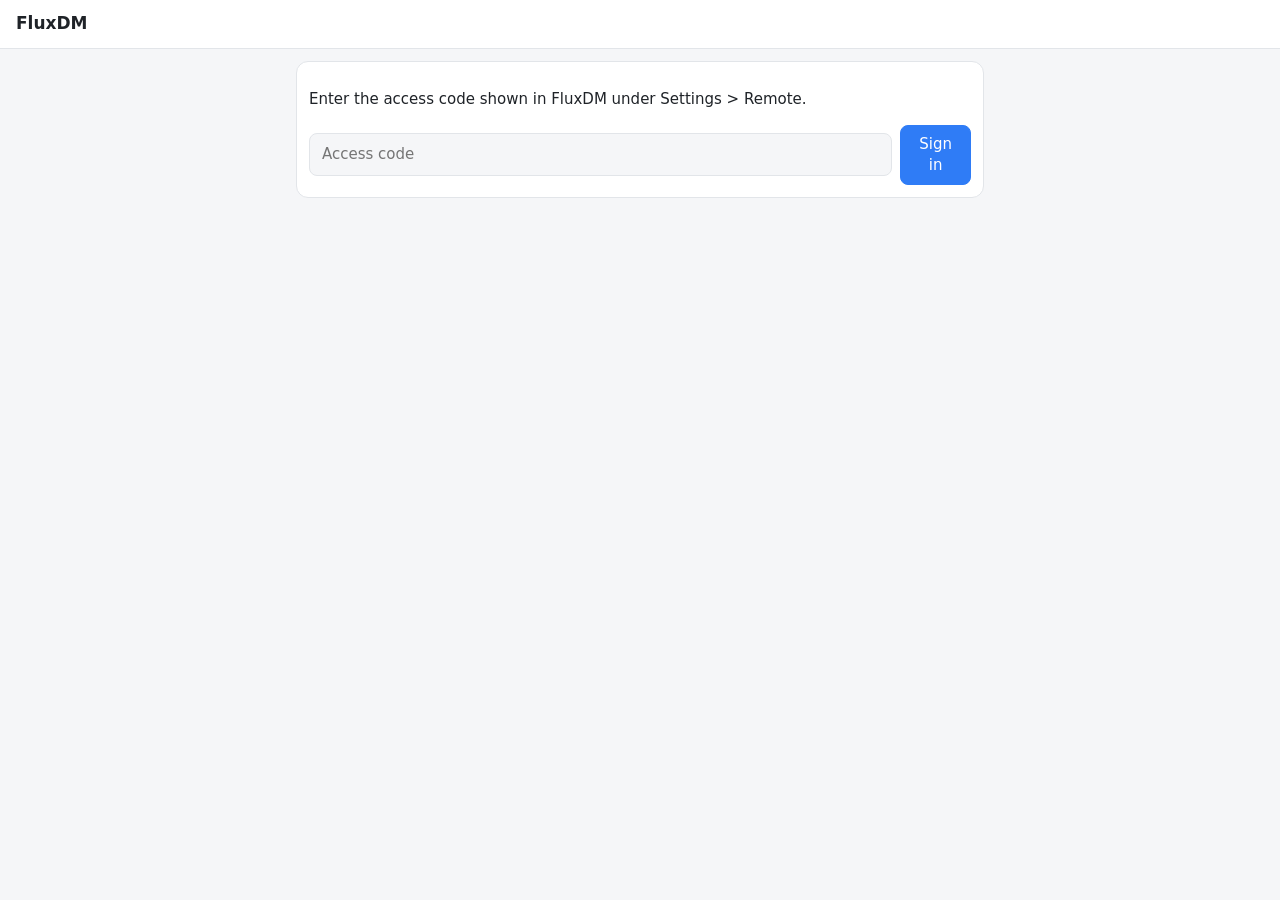
<file: src/remote/index.html>
<!doctype html>
<html lang="en">
<head>
<meta charset="utf-8">
<meta name="viewport" content="width=device-width, initial-scale=1">
<title>FluxDM remote</title>
<style>
  :root { --bg:#f5f6f8; --card:#fff; --text:#1f2328; --dim:#656d76; --line:#e2e5e9; --accent:#2f7cf6; --err:#d1242f; --ok:#1a7f37; }
  @media (prefers-color-scheme: dark) {
    :root { --bg:#16181c; --card:#1f2228; --text:#e6e8eb; --dim:#9aa2ac; --line:#2e333b; --accent:#5b9bff; --err:#ff6b6b; --ok:#4cc26b; }
  }
  * { box-sizing: border-box; }
  body { margin:0; background:var(--bg); color:var(--text); font:15px/1.4 "Segoe UI", system-ui, sans-serif; }
  header { position:sticky; top:0; background:var(--card); border-bottom:1px solid var(--line); padding:12px 16px; display:flex; gap:8px; align-items:center; }
  header h1 { font-size:17px; margin:0; flex:1; }
  main { max-width:720px; margin:0 auto; padding:12px 16px 40px; }
  .card { background:var(--card); border:1px solid var(--line); border-radius:12px; padding:12px; margin-bottom:10px; }
  input { width:100%; padding:10px 12px; border:1px solid var(--line); border-radius:8px; background:var(--bg); color:var(--text); font:inherit; }
  button { border:1px solid var(--line); background:var(--card); color:var(--text); border-radius:8px; padding:8px 12px; font:inherit; cursor:pointer; }
  button.primary { background:var(--accent); border-color:var(--accent); color:#fff; }
  .row { display:flex; gap:8px; align-items:center; }
  .title { font-weight:600; overflow:hidden; text-overflow:ellipsis; white-space:nowrap; }
  .meta { color:var(--dim); font-size:13px; margin-top:4px; }
  .bar { height:4px; background:var(--line); border-radius:2px; margin-top:8px; overflow:hidden; }
  .bar > div { height:100%; background:var(--accent); width:0; }
  .err { color:var(--err); }
  .done { color:var(--ok); }
  .modes button.on { background:var(--accent); border-color:var(--accent); color:#fff; }
  .hidden { display:none; }
  #msg { min-height:20px; margin:6px 0; font-size:13px; }
</style>
</head>
<body>
<header>
  <h1>FluxDM</h1>
  <div class="modes row hidden" id="modes">
    <button data-mode="0">Snail</button><button data-mode="1">Medium</button><button data-mode="2">High</button>
  </div>
</header>
<main>
  <section id="login" class="card">
    <p>Enter the access code shown in FluxDM under Settings &gt; Remote.</p>
    <form id="loginForm" class="row">
      <input id="code" inputmode="numeric" autocomplete="one-time-code" placeholder="Access code" required>
      <button class="primary" type="submit">Sign in</button>
    </form>
  </section>
  <section id="app" class="hidden">
    <form id="addForm" class="card row">
      <input id="url" type="url" placeholder="Paste a link to download" required>
      <button class="primary" type="submit">Add</button>
    </form>
    <div class="row" style="margin-bottom:10px">
      <button id="pauseAll">Pause all</button><button id="resumeAll">Resume all</button>
      <span style="flex:1"></span><button id="logout">Sign out</button>
    </div>
    <div id="msg"></div>
    <div id="list"></div>
  </section>
</main>
<script>
"use strict";
const $ = (id) => document.getElementById(id);
let token = sessionStorage.getItem("fluxdm-token") || "";

function fmtSize(b) {
  if (!(b >= 0)) return "";
  const u = ["B", "KB", "MB", "GB", "TB"]; let i = 0;
  while (b >= 1024 && i < u.length - 1) { b /= 1024; i++; }
  return (i ? b.toFixed(b < 10 ? 2 : 1) : b) + " " + u[i];
}
function say(text, bad) { const m = $("msg"); m.textContent = text || ""; m.className = bad ? "err" : ""; }

async function api(path, body) {
  const opt = { method: body ? "POST" : "GET", headers: { "X-FluxDM-Token": token } };
  if (body) { opt.headers["Content-Type"] = "application/json"; opt.body = JSON.stringify(body); }
  const r = await fetch(path, opt);
  if (r.status === 401) { signedOut(); throw new Error("Sign in again"); }
  const j = await r.json().catch(() => ({}));
  if (!r.ok) throw new Error(j.error || ("Error " + r.status));
  return j;
}

function signedIn() { $("login").classList.add("hidden"); $("app").classList.remove("hidden"); $("modes").classList.remove("hidden"); refresh(); }
function signedOut() { token = ""; sessionStorage.removeItem("fluxdm-token"); $("app").classList.add("hidden"); $("modes").classList.add("hidden"); $("login").classList.remove("hidden"); }

function render(data) {
  const list = $("list");
  list.replaceChildren();
  for (const d of data.downloads) {
    const card = document.createElement("div"); card.className = "card";
    const top = document.createElement("div"); top.className = "row";
    const title = document.createElement("div"); title.className = "title"; title.style.flex = "1"; title.textContent = d.title;
    top.append(title);
    if (!d.completed) {
      const b = document.createElement("button");
      b.textContent = d.paused ? "Resume" : "Pause";
      b.onclick = () => api(d.paused ? "/api/resume" : "/api/pause", { id: d.id }).then(refresh).catch((e) => say(e.message, true));
      top.append(b);
    }
    const meta = document.createElement("div"); meta.className = "meta";
    let parts = [d.state];
    if (d.total > 0) parts.push(fmtSize(d.received) + " of " + fmtSize(d.total));
    if (d.running && d.speed > 0) parts.push(fmtSize(d.speed) + "/s");
    if (d.error) { parts = [d.error]; meta.classList.add("err"); }
    if (d.completed) meta.classList.add("done");
    meta.textContent = parts.join(" · ");
    card.append(top, meta);
    if (!d.completed && d.progress >= 0) {
      const bar = document.createElement("div"); bar.className = "bar";
      const fill = document.createElement("div"); fill.style.width = Math.round(d.progress * 100) + "%";
      bar.append(fill); card.append(bar);
    }
    list.append(card);
  }
  if (!data.downloads.length) { const p = document.createElement("p"); p.className = "meta"; p.textContent = "No downloads yet."; list.append(p); }
  for (const b of document.querySelectorAll(".modes button")) b.classList.toggle("on", Number(b.dataset.mode) === data.mode);
}

async function refresh() {
  if (!token) return;
  try { render(await api("/api/downloads")); } catch (e) { say(e.message, true); }
}

$("loginForm").onsubmit = async (e) => {
  e.preventDefault();
  try {
    const r = await fetch("/api/login", { method: "POST", headers: { "Content-Type": "application/json" }, body: JSON.stringify({ code: $("code").value }) });
    const j = await r.json().catch(() => ({}));
    if (!r.ok) throw new Error(j.error || "Error " + r.status);
    token = j.token; sessionStorage.setItem("fluxdm-token", token); $("code").value = ""; signedIn();
  } catch (err) { alert(err.message); }
};
$("addForm").onsubmit = async (e) => {
  e.preventDefault();
  try { await api("/api/add", { url: $("url").value }); $("url").value = ""; say("Added"); refresh(); }
  catch (err) { say(err.message, true); }
};
$("pauseAll").onclick = () => api("/api/pauseAll", {}).then(refresh).catch((e) => say(e.message, true));
$("resumeAll").onclick = () => api("/api/resumeAll", {}).then(refresh).catch((e) => say(e.message, true));
$("logout").onclick = () => api("/api/logout", {}).finally(signedOut);
for (const b of document.querySelectorAll(".modes button"))
  b.onclick = () => api("/api/mode", { mode: Number(b.dataset.mode) }).then(refresh).catch((e) => say(e.message, true));

if (token) signedIn();
setInterval(refresh, 2000);
</script>
</body>
</html>
</file>
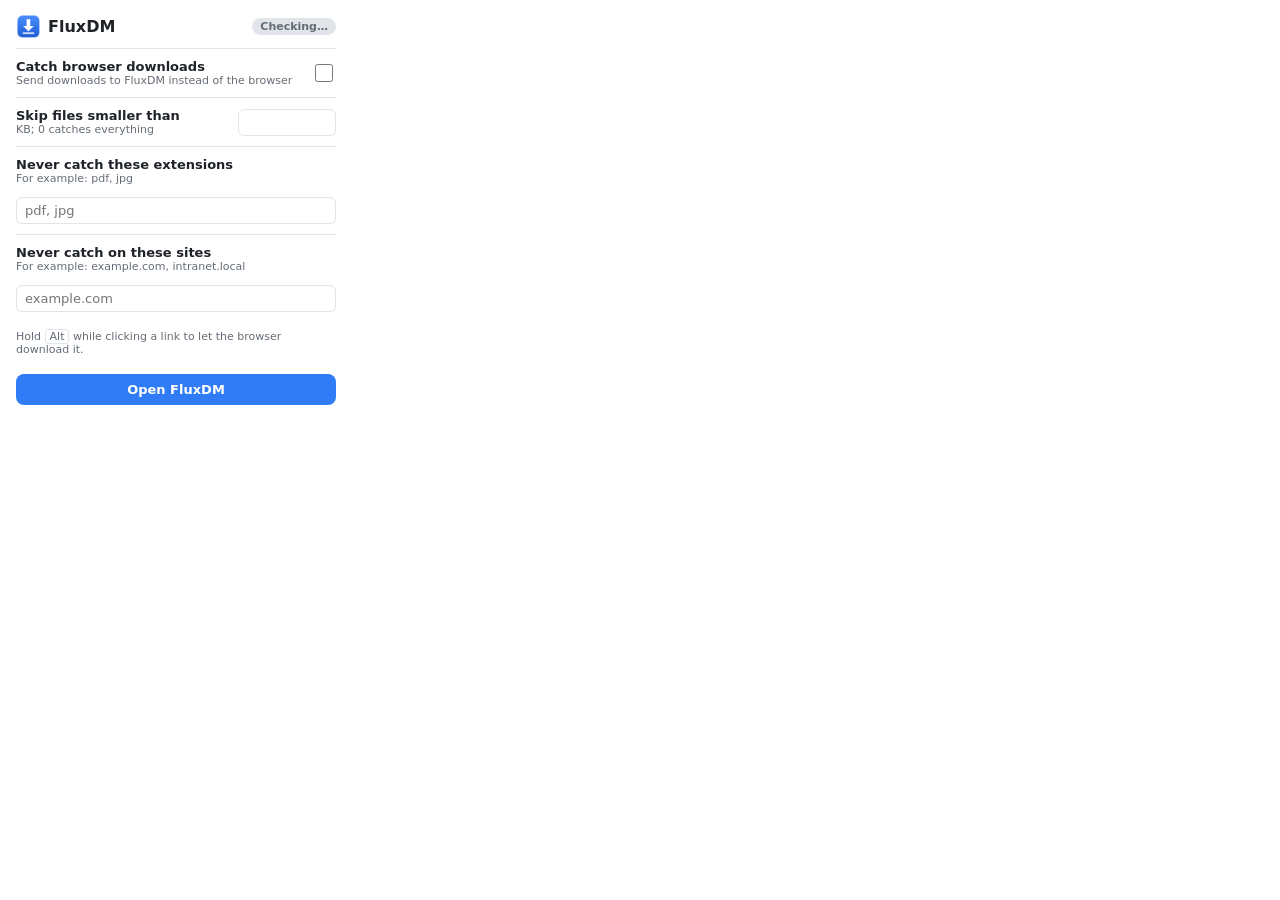
<file: browser/chromium/popup.html>
<!doctype html>
<html>
<head>
  <meta charset="utf-8">
  <link rel="stylesheet" href="popup.css">
</head>
<body>
  <header>
    <img src="icons/32.png" alt="" width="24" height="24">
    <h1>FluxDM</h1>
    <span id="status" class="status">Checking…</span>
  </header>

  <section id="media" hidden>
    <h2>Media on this page</h2>
    <ul id="mediaList"></ul>
  </section>

  <section id="links" hidden>
    <button id="allLinks" class="secondary">Download all links on this page</button>
  </section>

  <label class="row">
    <span>
      <strong>Catch browser downloads</strong>
      <small>Send downloads to FluxDM instead of the browser</small>
    </span>
    <input type="checkbox" id="enabled">
  </label>

  <label class="row">
    <span>
      <strong>Skip files smaller than</strong>
      <small>KB; 0 catches everything</small>
    </span>
    <input type="number" id="minSizeKB" min="0" step="64">
  </label>

  <label class="row column">
    <span>
      <strong>Never catch these extensions</strong>
      <small>For example: pdf, jpg</small>
    </span>
    <input type="text" id="skipExtensions" placeholder="pdf, jpg">
  </label>

  <label class="row column">
    <span>
      <strong>Never catch on these sites</strong>
      <small>For example: example.com, intranet.local</small>
    </span>
    <input type="text" id="skipSites" placeholder="example.com">
  </label>

  <p class="hint">Hold <kbd>Alt</kbd> while clicking a link to let the browser download it.</p>

  <button id="open">Open FluxDM</button>
  <p id="help" class="help" hidden>
    FluxDM was not found. In FluxDM open <b>Settings → Browser</b> and turn on browser integration.
  </p>
  <script src="popup.js"></script>
</body>
</html>
</file>
<file: browser/chromium/popup.css>
:root {
  --bg: #ffffff;
  --text: #1f2328;
  --dim: #656d76;
  --border: #e1e4e8;
  --accent: #2f7cf6;
  --ok: #2da44e;
  --bad: #d1242f;
}
@media (prefers-color-scheme: dark) {
  :root {
    --bg: #23262b;
    --text: #e6e8eb;
    --dim: #9aa1ab;
    --border: #363a41;
    --accent: #4c8dff;
    --ok: #3fb950;
    --bad: #f85149;
  }
}
body {
  margin: 0;
  width: 320px;
  padding: 14px 16px 16px;
  background: var(--bg);
  color: var(--text);
  font: 13px "Segoe UI", system-ui, sans-serif;
}
header {
  display: flex;
  align-items: center;
  gap: 8px;
  margin-bottom: 10px;
}
h1 {
  font-size: 16px;
  margin: 0;
  flex: 1;
}
.status {
  font-size: 11px;
  font-weight: 600;
  padding: 2px 8px;
  border-radius: 10px;
  background: var(--border);
  color: var(--dim);
}
.status.ok { color: var(--ok); }
.status.bad { color: var(--bad); }
.row {
  display: flex;
  align-items: center;
  justify-content: space-between;
  gap: 12px;
  padding: 10px 0;
  border-top: 1px solid var(--border);
}
.row.column {
  flex-direction: column;
  align-items: stretch;
}
.row small {
  display: block;
  color: var(--dim);
  font-size: 11px;
}
input[type="number"] { width: 80px; }
input[type="number"], input[type="text"] {
  background: transparent;
  color: var(--text);
  border: 1px solid var(--border);
  border-radius: 6px;
  padding: 5px 8px;
  font: inherit;
}
input[type="checkbox"] {
  width: 18px;
  height: 18px;
  accent-color: var(--accent);
}
button {
  width: 100%;
  margin-top: 8px;
  padding: 8px;
  border: 0;
  border-radius: 8px;
  background: var(--accent);
  color: white;
  font: 600 13px "Segoe UI", system-ui, sans-serif;
  cursor: pointer;
}
.help {
  color: var(--dim);
  font-size: 12px;
  margin: 10px 0 0;
}
#media h2 {
  font-size: 12px;
  margin: 4px 0 6px;
  color: var(--dim);
  text-transform: uppercase;
  letter-spacing: 0.04em;
}
#mediaList {
  list-style: none;
  margin: 0 0 8px;
  padding: 0;
  max-height: 220px;
  overflow-y: auto;
}
#mediaList li {
  display: flex;
  align-items: center;
  gap: 8px;
  padding: 6px 0;
  border-top: 1px solid var(--border);
}
#mediaList .kind {
  font-size: 10px;
  font-weight: 700;
  text-transform: uppercase;
  color: var(--accent);
  min-width: 38px;
}
#mediaList .name {
  flex: 1;
  overflow: hidden;
  text-overflow: ellipsis;
  white-space: nowrap;
}
#mediaList button {
  width: auto;
  margin: 0;
  padding: 4px 10px;
  font-size: 12px;
}
#links { margin-bottom: 10px; }
button.secondary {
  width: 100%;
  background: transparent;
  color: var(--accent);
  border: 1px solid var(--border);
}
.hint {
  color: var(--dim);
  font-size: 11px;
  margin: 8px 0 10px;
}
kbd {
  font: 11px "Segoe UI", system-ui, sans-serif;
  border: 1px solid var(--border);
  border-radius: 3px;
  padding: 0 4px;
}
</file>
